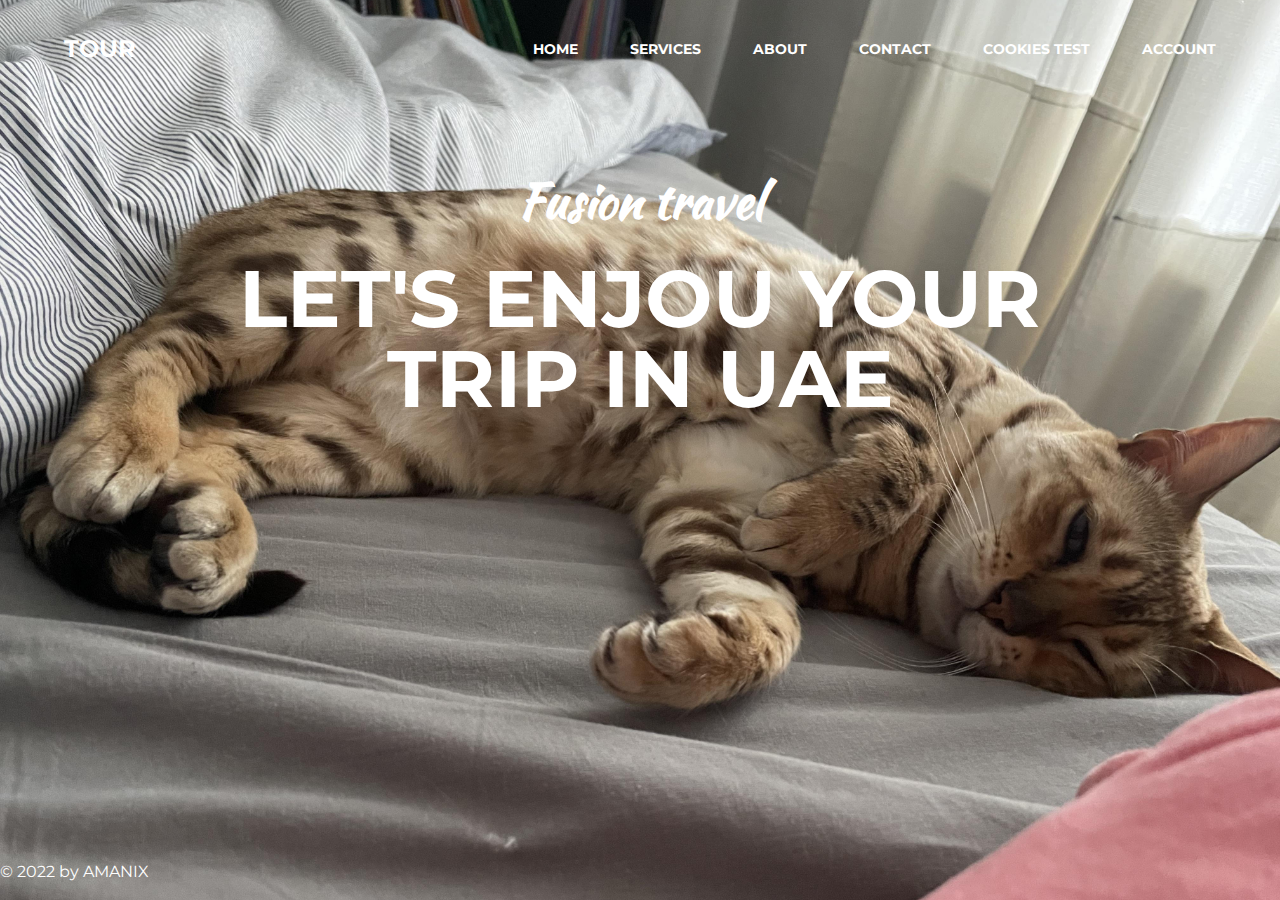
<file: data/index.html>
<!DOCTYPE html>
<html lang="en">
<head>
    <meta charset="UTF-8">
    <link rel="stylesheet" href="assets/css/style.css">
    <link href="https://fonts.googleapis.com/css2?family=Kaushan+Script&family=Montserrat:wght@400;700&display=swap" rel="stylesheet">
    <title>Ratatouille Server</title>
</head>
<body>

<header class="header">
    <div class="container">
        <div class ="header__inner">
            <a class = "nav__link" href="index.html">Tour</a>
            <nav class="nav">
                <a class="nav__link" href="index.html">Home</a>
                <a class="nav__link" href="service.html">Services</a>
                <a class="nav__link" href="about.html">About</a>
                <a class="nav__link" href="contact.html">Contact</a>
                <a class="nav__link" href="cookies.html">Cookies Test</a>
                <a class="nav__link" href="/cgi-bin/acc.py">Account</a>
            </nav>
        </div>
    </div>
</header>

<div class="intro">
    <div class ="container">
        <div class="intro__inner"> 
            <h2 class="inner__uptitle">Fusion travel</h2>
            <h1 class="intro__title">Let's Enjou Your Trip In UAE</h1>
        </div>
    </div>
    <footer>
        <p><span class="highlight">&#169; 2022 by AMANIX</p>
    </footer>
</div>

</body>
</html>
</file>
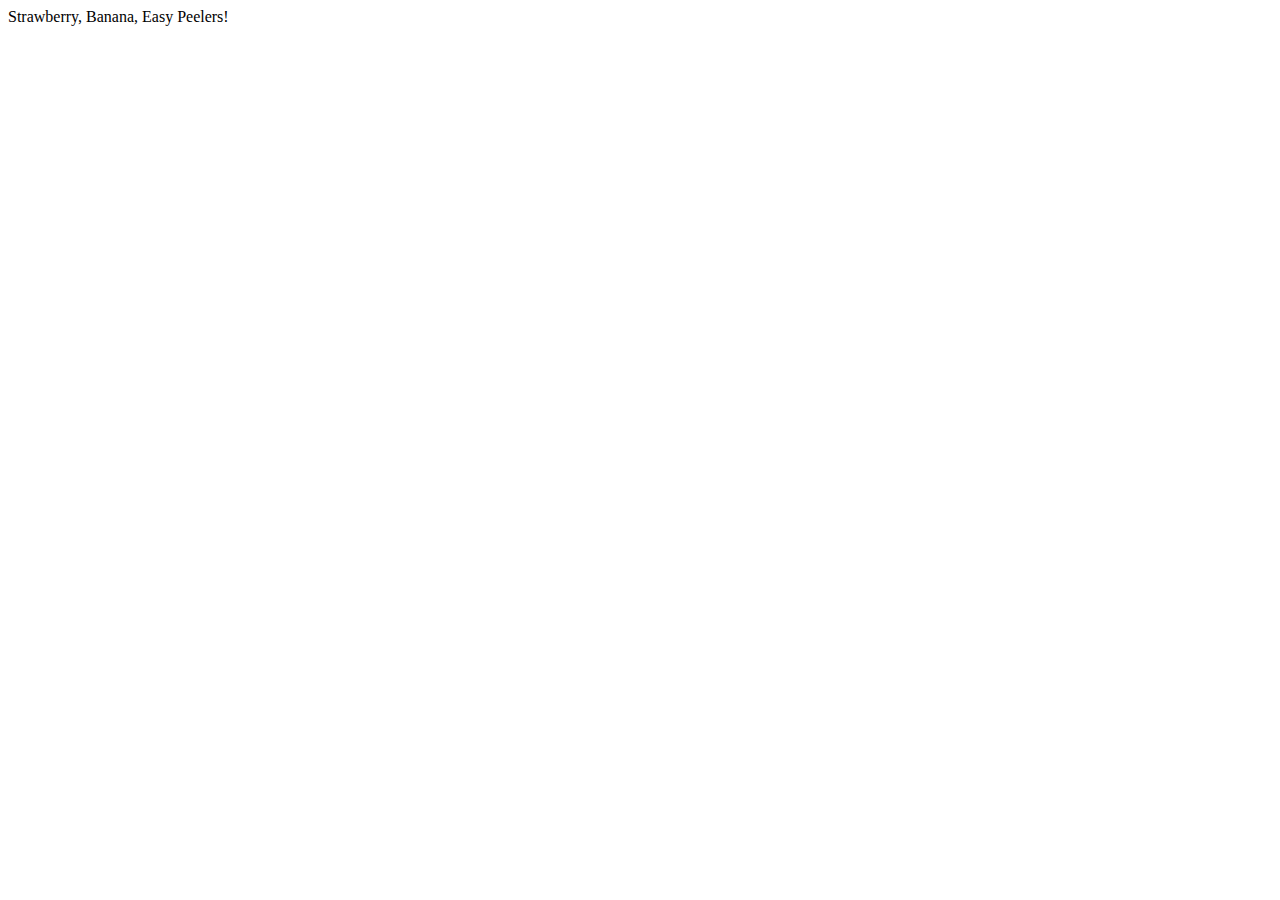
<file: data/fruits/index.html>
<!DOCTYPE html>
<html>
    <head>
        <meta http-equiv="content-type" content="text/html; charset=UTF-8">
        <title>Hello!</title>
    </head>

    <body>
                Strawberry, Banana, Easy Peelers!
    </body>
</html>
</file>
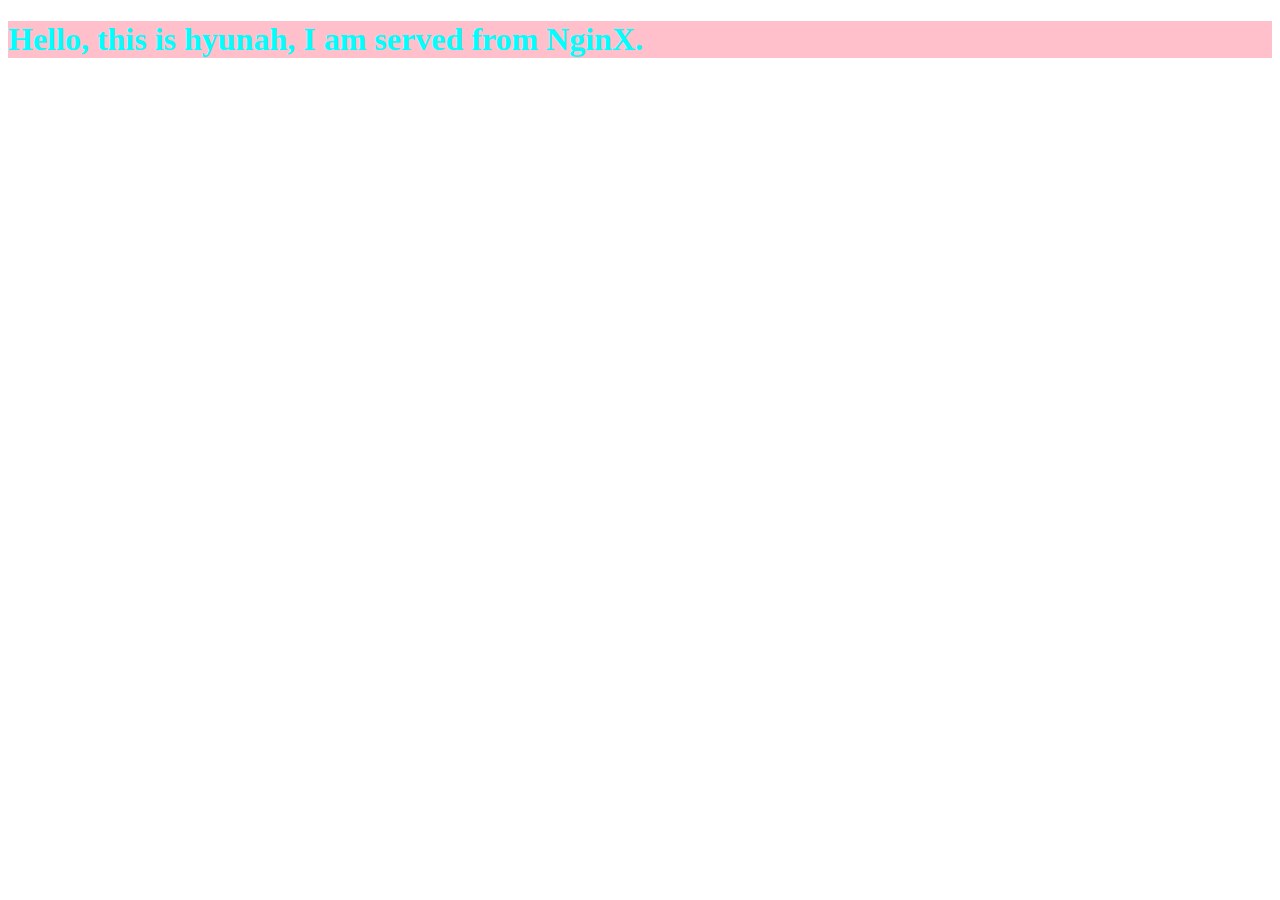
<file: data/mysite/index.html>
<!DOCTYPE html>

<html>
	<head>
		<meta charset="UTF-8"/>
		<title>My NGINX project</title>
		<link rel="stylesheet" href="./styles.css">
	</head>
	<body>
		<h1>Hello, this is hyunah, I am served from NginX.</h1>
	</body>
</html>
</file>
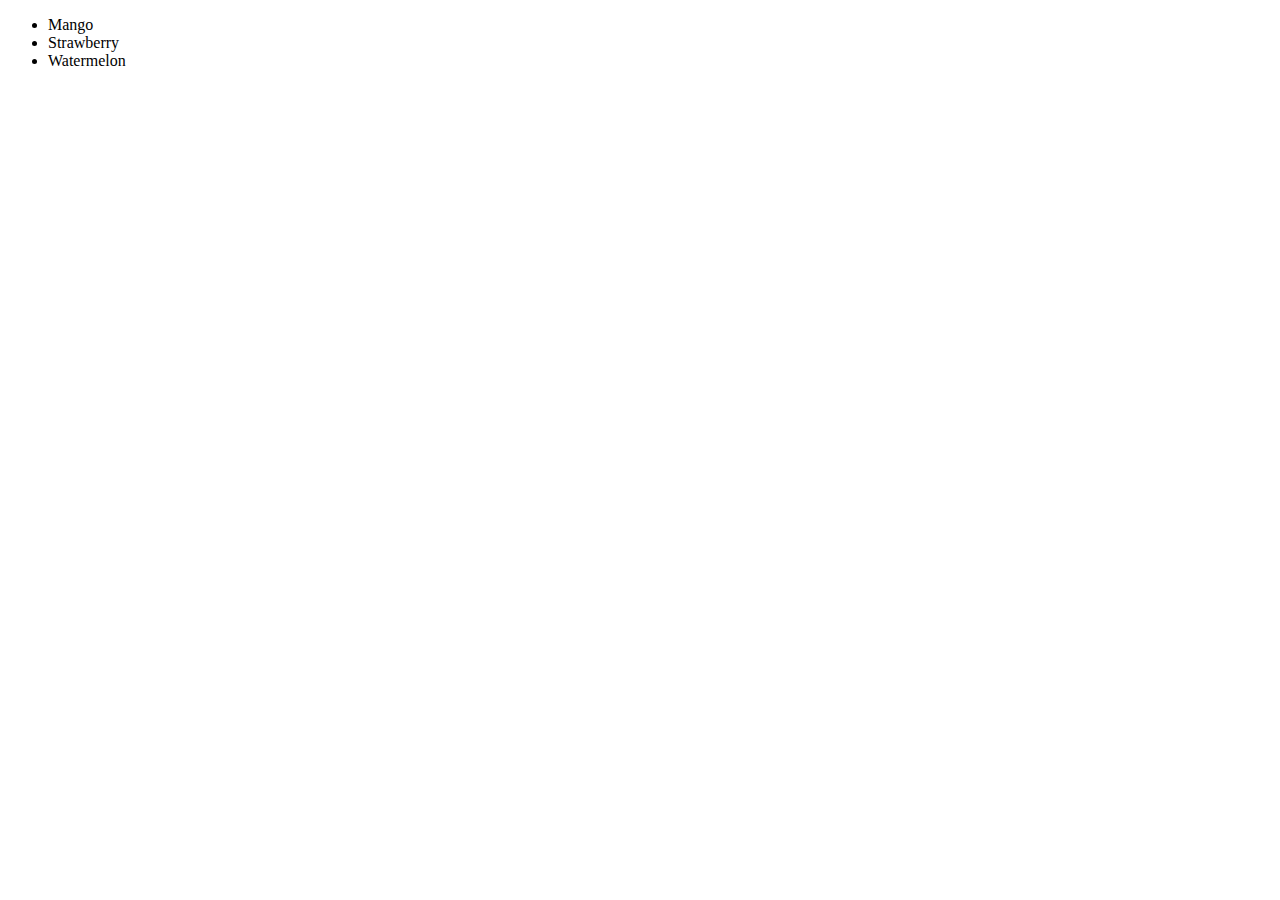
<file: data/mysite/fruits/index.html>
<!DOCTYPE html>

<html>

<head>
	<meta charset="UTF-8" />
	<title>My NGINX project</title>
</head>

<body>
	<ul>
		<li>
			Mango
		</li>
		<li>
			Strawberry
		</li>
		<li>
			Watermelon
		</li>

	</ul>
</body>

</html>
</file>
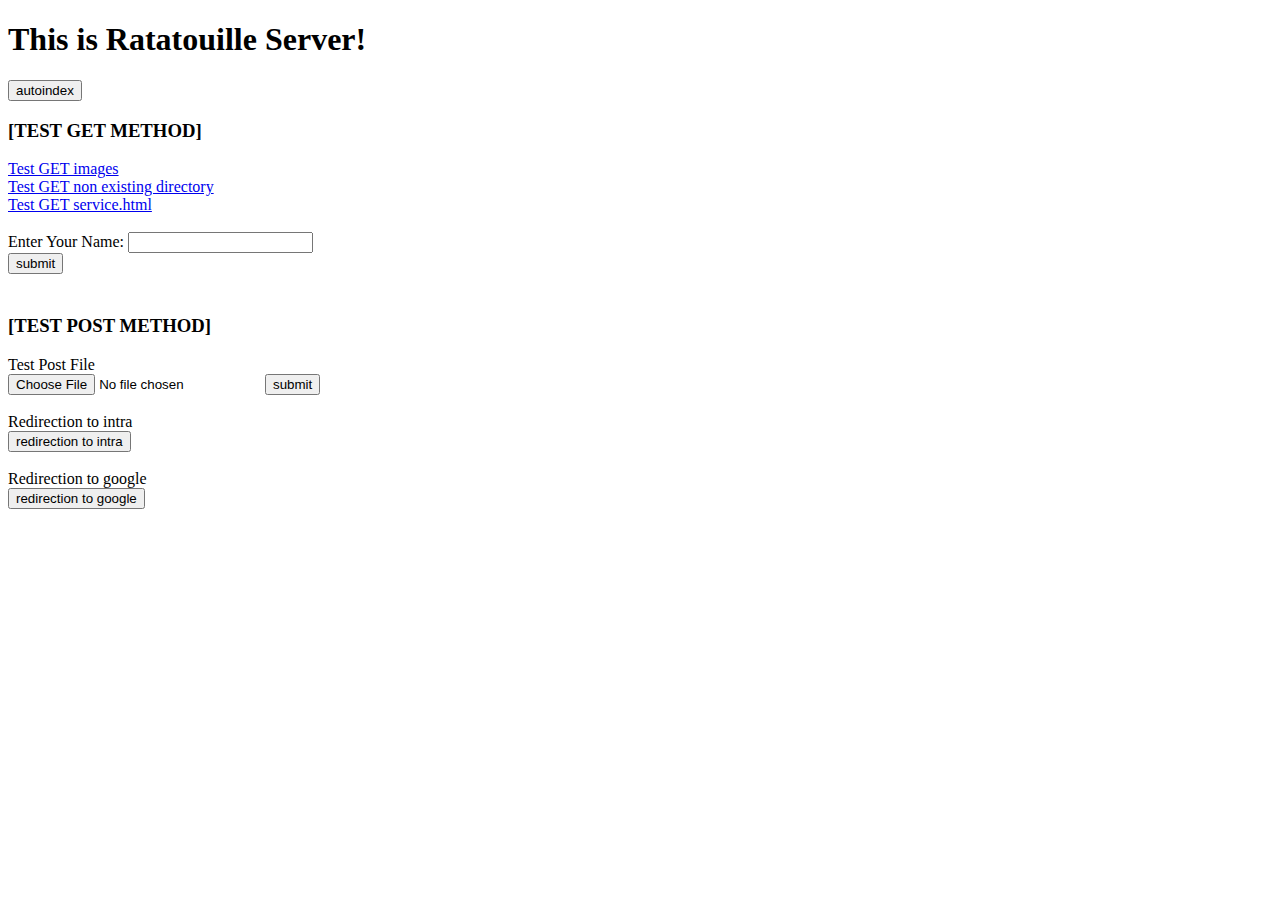
<file: data/about.html>
<!DOCTYPE html>
<html>
    <head>
        <meta http-equiv="content-type" content="text/html; charset=UTF-8">
        <title>Hello!</title>
    </head>
    <body>
            <h1>This is Ratatouille Server!<br></h1>

            </form>
            <form action="/test/" method="get">
              <input type="submit" value="autoindex">
            </form>

            <h3>[TEST GET METHOD]</h3>
            <a href="/fruits">Test GET images</a><br>
            <a href="/a">Test GET non existing directory</a><br>
            <a href="service.html">Test GET service.html</a><br><br>

            <form action="query.php">
            <label for="fname">Enter Your Name:</label>
            <input type="text" id="fname" name="fname"><br>
            <input type="submit" value="submit"><br>

            <h3><br>[TEST POST METHOD]</h3>
            </form>
            Test Post File <br>
            <form method="post" enctype="multipart/form-data" action="upload.php">
            <input type="file" id="myid" name="Yofile"/>
            <button>submit</button>
            </form><br>

            <div>Redirection to intra</div>
            <form action="/redirection_intra/" method="get">
              <input type="submit" value="redirection to intra">
            </form><br>
            </form>
            <div>Redirection to google</div>
            <form action="/redirection_google/" method="get">
            <input type="submit" value="redirection to google">
            </form><br>
    </body>
</html>
</file>
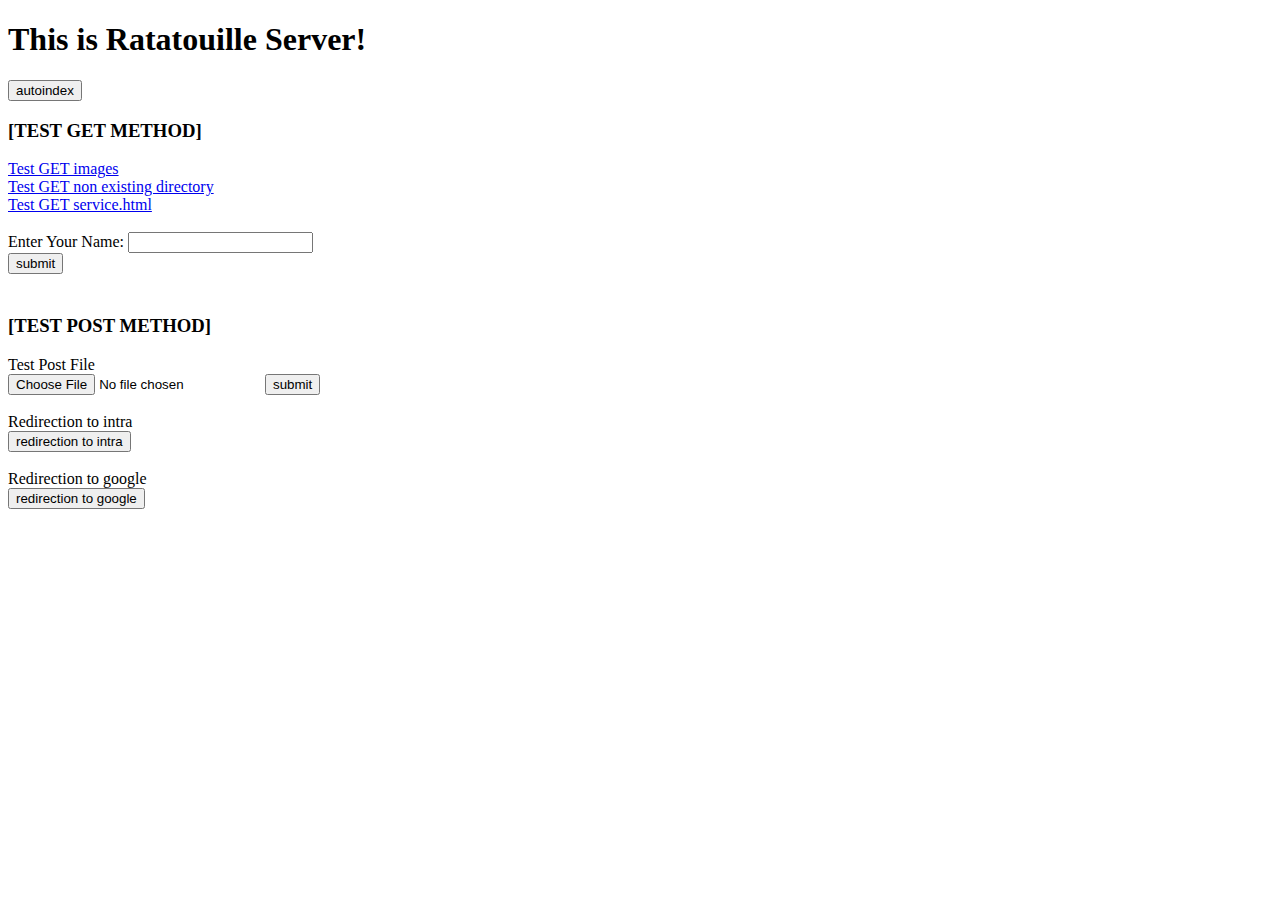
<file: data/index_1.html>
<!DOCTYPE html>
<html>
    <head>
        <meta http-equiv="content-type" content="text/html; charset=UTF-8">
        <title>Hello!</title>
    </head>
    <body>
            <h1>This is Ratatouille Server!<br></h1>

            </form>
            <form action="/test/" method="get">
              <input type="submit" value="autoindex">
            </form>

            <h3>[TEST GET METHOD]</h3>
            <a href="/fruits">Test GET images</a><br>
            <a href="/a">Test GET non existing directory</a><br>
            <a href="service.html">Test GET service.html</a><br><br>

            <form action="query.php">
            <label for="fname">Enter Your Name:</label>
            <input type="text" id="fname" name="fname"><br>
            <input type="submit" value="submit"><br>

            <h3><br>[TEST POST METHOD]</h3>
            </form>
            Test Post File <br>
            <form method="post" enctype="multipart/form-data" action="upload.php">
            <input type="file" id="myid" name="Yofile"/>
            <button>submit</button>
            </form><br>
            <div>Redirection to intra</div>
            <form action="/redirection_intra/" method="get">
              <input type="submit" value="redirection to intra">
            </form><br>
            </form>
            <div>Redirection to google</div>
            <form action="/redirection_google/" method="get">
            <input type="submit" value="redirection to google">
            </form><br>
    </body>
</html>
</file>
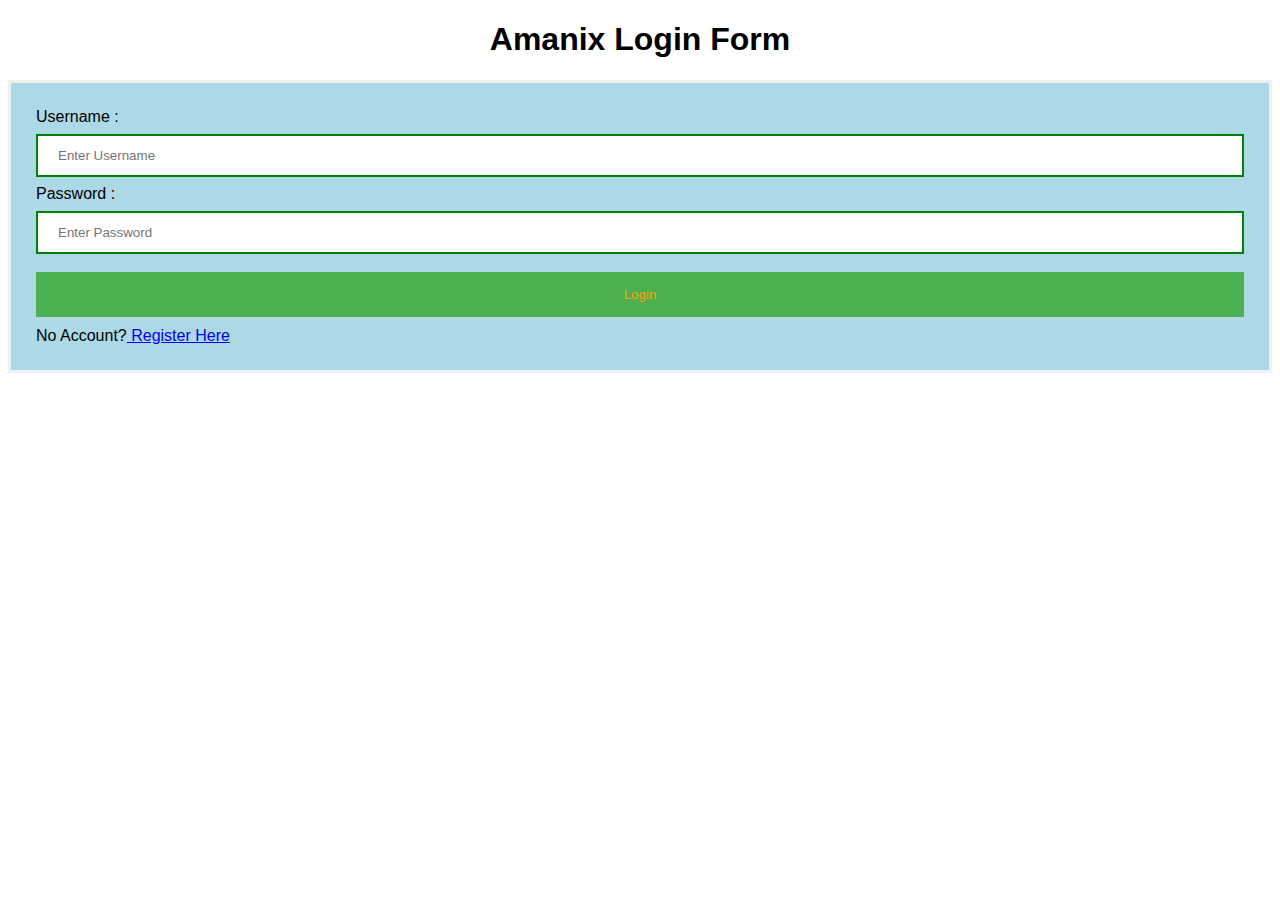
<file: data/login.html>
<!DOCTYPE html> 
<html> 
<head>
    <meta charset="UTF-8" name="viewport" content="width=device-width, initial-scale=1">
    <link rel="stylesheet" href="assets/css/accstyle.css">
    <title> Login Page </title>
</head>
<body>  
    <center> <h1> Amanix Login Form </h1> </center> 
    <form action = "../cgi-bin/acc.py" method = "get">
        <div class="container"> 
            <label>Username : </label> 
            <input type="text" placeholder="Enter Username" name="username" required>
            <label>Password : </label> 
            <input type="password" placeholder="Enter Password" name="password" required>
            <button type="submit">Login</button> 
            No Account?<a href="/register.html"> Register Here </a> 
        </div> 
    </form>   
</body>   
</html>
</file>
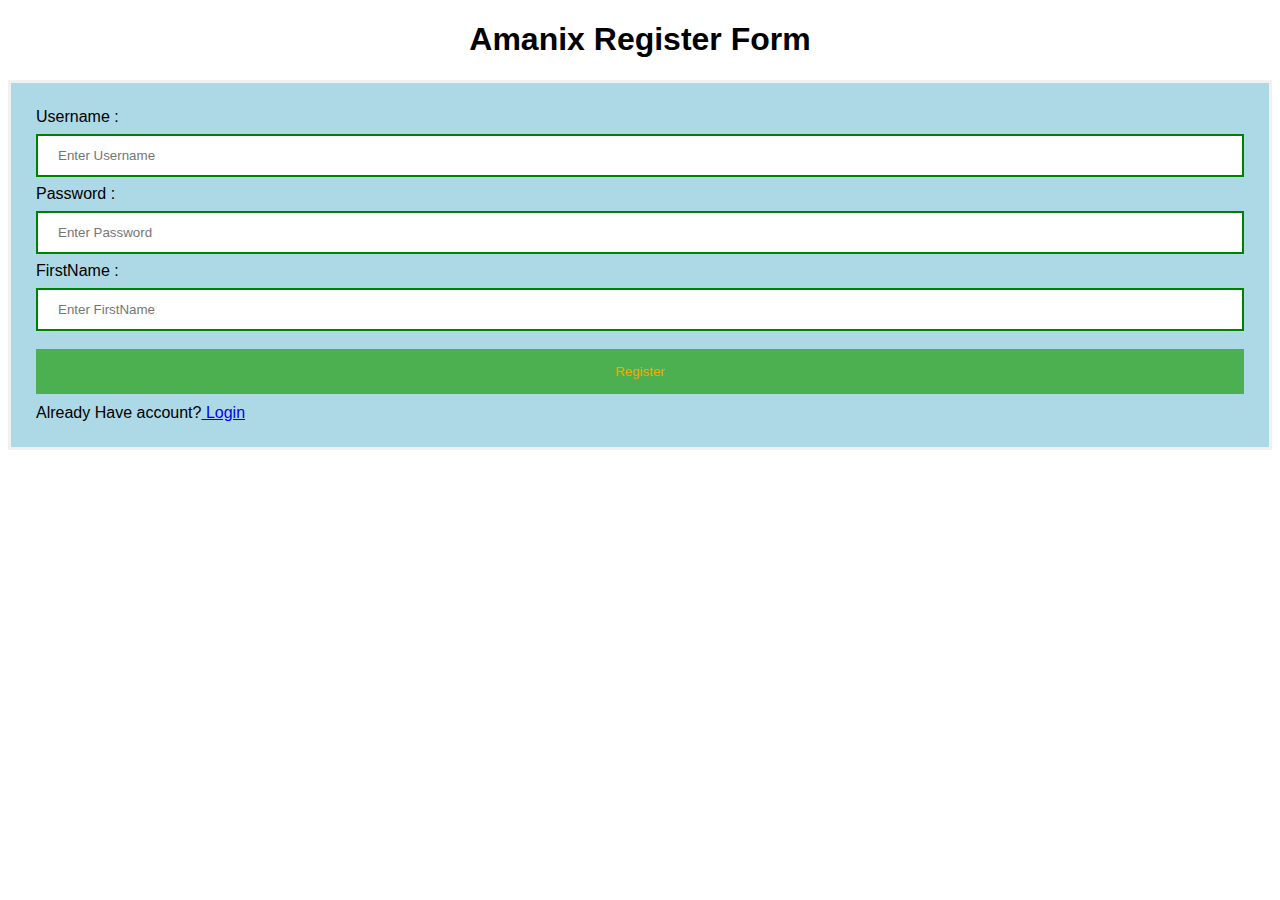
<file: data/register.html>
<!DOCTYPE html> 
<html> 
<head>
    <meta charset="UTF-8" name="viewport" content="width=device-width, initial-scale=1">
    <link rel="stylesheet" href="assets/css/accstyle.css">
    <title> Login Page </title>
</head>  
<body>  
    <center> <h1> Amanix Register Form </h1> </center> 
    <form action = "../cgi-bin/acc.py" method = "get">
        <div class="container"> 
            <label>Username : </label> 
            <input type="text" placeholder="Enter Username" name="username" required>
            <label>Password : </label> 
            <input type="password" placeholder="Enter Password" name="password" required>
            <label>FirstName : </label> 
            <input type="text" placeholder="Enter FirstName" name="firstname" required>
            <button type="submit">Register</button> 
            Already Have account?<a href="/cgi-bin/acc.py"> Login </a> 
        </div> 
    </form>   
</body>   
</html>
</file>
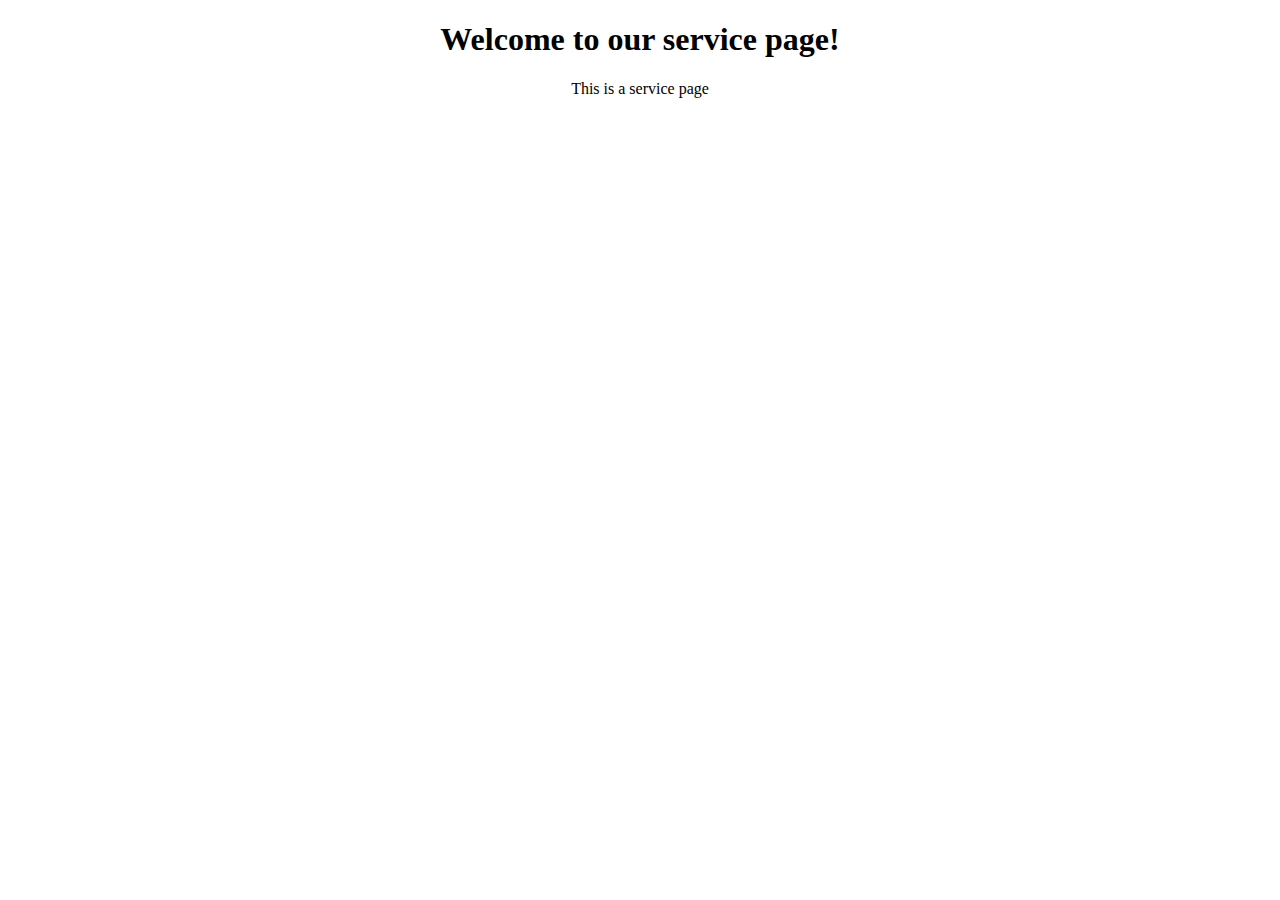
<file: data/service.html>
<!DOCTYPE html>
<html>
	<head>
		<title>Service!</title>
	</head>

	<body>
		<div style="text-align : center;"> 
			<h1>Welcome to our service page!</h1>
			<p>This is a service page</p>
		</div>
	</body>
</html>
</file>
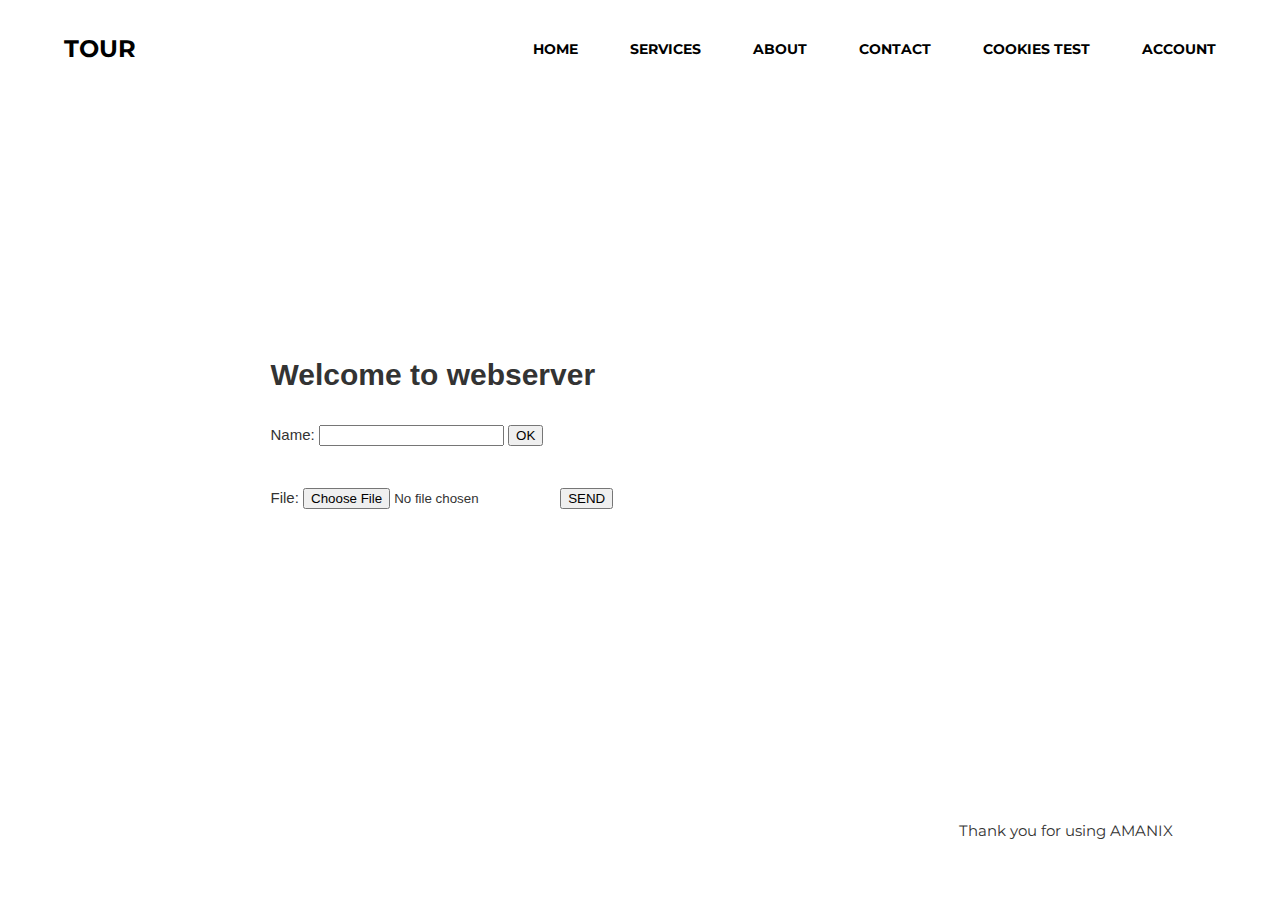
<file: data/services.html>
<!DOCTYPE html>
<html lang="en">
<head>
    <meta charset="UTF-8">
    <link rel="stylesheet" href="assets/css/style.css">
    <link rel="stylesheet" href="assets/css/serv.css">
    <link href="https://fonts.googleapis.com/css2?family=Kaushan+Script&family=Montserrat:wght@400;700&display=swap" rel="stylesheet">
    <title>Fusion</title>
    <!-- <script>
        if (window.history.replaceState) {
            window.history.replaceState(null, null, window.location.href);  //
        }
    </script> -->
</head>
<body>

<header class="header">
    <div class="container">
        <div class ="header__inner">
            <a class = "nav__link__dop" href="tours/tours.html">Tour</a>
            <nav class="nav">
                <a class="nav__link__dop" href="index.html">Home</a>
                <a class="nav__link__dop" href="services.html">Services</a>
                <a class="nav__link__dop" href="about.html">About</a>
                <a class="nav__link__dop" href="contact.html">Contact</a>
                <a class="nav__link__dop" href="cookies.html">Cookies Test</a>
                <a class="nav__link__dop" href="/cgi-bin/acc.py">Account</a>                   
            </nav>
        </div>
    </div>
</header>

<div class="sub_div">
    <h1 id="header"></h1>
    <script>
        function setAction(form, name){
            document.cookie = "user=" + name;
        }
        const value = `${document.cookie}`;
        const parts = value.split("=");
        document.getElementById("header").innerHTML = "Welcome " + (parts[parts.indexOf("user") + 1] ? parts[parts.indexOf("user") + 1] : "to webserver");
    </script>
    <br>
    <form method="get" onsubmit="return setAction(this, document.getElementById('nameForm').value)">
        Name: <input id="nameForm" type="text" name="user">
        <input type="submit" value="OK">
    </form>
    
    <br>
	<form enctype="multipart/form-data" action = "../cgi-bin/upload.py" method="post" >
        <p>File: <input type="file" name="filename" id="fileid" class="form-control">
            <input type="submit" value="SEND" href="#"></p>
    </form>

    <br>

</div>

    <footer>
        <p><span class="sight">Thank you for using AMANIX</p>
    </footer>

</body>
</html>
</file>
<file: data/assets/css/style.css>
html {
    height: 100%;
}
body {
    height: 100%;
    margin: 0;
    font-family: 'Montserrat', sans-serif;   
    font-size: 15px;
    line-height: 1.6;
    color: #333;
    display: flex;
    align-items: center;
}

*,
*:before,
*:after {
    box-sizing: border-box;
}

h1, h2, h3, h4, h5, h6 {
    margin: 0;
}

/*Container*/
.container {
    width: 100%;
    max-width: 1200px;
    margin: 0 auto;
}

/*Intro*/
.intro {
    display:flex;


    flex-direction: column;
    justify-content: flex-end;
    width: 100%;
    height: 100vh;
    background: url(../images/Desert_UAE.jpeg) center no-repeat;
    background-size: cover;
}

.intro__inner
{
    width: 100%;
    max-width: 880px;
    margin: 0 auto;
    text-align: center;
}

.intro__title {
    font-size: 80px;
    font-weight: 700;
    height: 65vh;
    text-transform: uppercase;
    color: white;
    text-align: center;
    line-height: 1;
}

.inner__uptitle {
    font-size: 48px;
    color: white;
    font-family: 'Kaushan Script', cursive;
    text-align: center;
    margin-bottom: 20px;
}

/*Header*/
.header {
    display: block;
    width: 100%;
    padding-top: 30px;
    position: absolute;
    top: 0;
    left: 0;
    right: 0;
    z-index: 1000;
}

.header__inner {
    display: flex;
    justify-content: space-between;
    align-items: center;

    font-weight: 700;
    font-size: 24px;
    text-transform: uppercase;
}

.header__inner:hover {
    color: #fce38a;
}

.header__inner:hover::after {
    display: block;
    opacity: 1;
} 

/*Navigation button*/
.nav {
    font-size: 14px;
    text-transform: uppercase;
}

.nav__link {
    display: inline-block;
    vertical-align: top;
    margin: 0 24px;
    position: relative;
    color: white;
    text-decoration: none;
    transition: color .2s linear;
}

.nav__link:after {
    content: "";
    display: block;
    width: 100%;
    height: 2px;
    display: none;
    
    background-color: #fce38a;
    opacity: 0;
    position: absolute;
    top: 100%;
    left: 0;
    z-index: 1;
    
    transition: opacity .2s linear;
}

.nav__link:hover {
    color: #fce38a;
}

.nav__link:hover::after {
    display: block;
    opacity: 1;
}

.nav__link__dop {
    display: inline-block;
    vertical-align: top;
    margin: 0 24px;
    position: relative;
    color: black;
    text-decoration: none;
    transition: color .2s linear;
}

.nav__link__dop:after {
    content: "";
    display: block;
    width: 100%;
    height: 2px;
    display: none;
    
    background-color: #333;
    opacity: 0;
    position: absolute;
    top: 100%;
    left: 0;
    z-index: 1;
    
    transition: opacity .2s linear;
}

.nav__link__dop:hover {
    color: #333;
}

.nav__link__dop:hover::after {
    display: block;
    opacity: 1;
}

/*Trademark*/
.highlight {
    color: white;
    display: flex;
    margin-top: 200px;
    font-size: 16px;
    margin: 0 auto;
}

/* knopka 

.button {
    display: inline-block;
    vertical-align: top;
    padding: 8px 30px;
    border: 3px solid white;
    color: white;
    text-transform: uppercase;
    font-size: 14px;
    font-weight: 700;
    text-decoration: none;
    transition: background .1s linear, color .1s linear;
}

.button:hover {
    background-color: white;
    color: #333;

} */

/*slides*/
.slides {
    display: flex;
    width: 90vw;
}

.panel {
    background-size: cover;
    background-position: center;
    background-repeat: no-repeat;
    height: 80vh;
    border-radius: 50px;
    color: #fff;
    cursor: pointer;
    flex: 0.5;
    margin: 10px;
    position: relative;
    -webkit-transition: all 700ms easy-in;
}

.panel h3 {
    font-size: 24px;
    position: absolute;
    bottom: 20px;
    left: 20px;
    margin: 0;
    opacity: 0;
}

.panel.active {
    flex: 5;
}

.panel.active h3 {
    opacity: 1;
    transition: opacity 0.3s ease-in 0.4s;
}


/* about */

.cont__title {
    width: 850px;
    height: 250px;
    position: absolute;
    top: 0;
    right: 0;
    bottom: 40%;
    left: 0;
    margin: auto; 
}
.titles__inner {
    padding: 10px 20px;
    /* background-color: red; */
    text-align: center;
}

.text__about {
    padding: 10px 20px;
    text-align: center;
}

/* poloska */

.titles__inner:after {
    content: "";
    display: block;
    width: 60px;
    height: 3px;
    background-color: #333;
    margin: 10px auto 0;
}
</file>
<file: data/mysite/styles.css>
h1 {
	background-color: pink;
	color: aqua;
}
</file>
<file: data/assets/css/accstyle.css>
Body {
    font-family: Calibri, Helvetica, sans-serif;
    background-color: white;
  }
  button { 
         background-color: #4CAF50; 
         width: 100%;
          color: orange; 
          padding: 15px; 
          margin: 10px 0px; 
          border: none; 
          cursor: pointer; 
           } 
   form { 
          border: 3px solid #f1f1f1; 
      } 
   input[type=text], input[type=password] { 
          width: 100%; 
          margin: 8px 0;
          padding: 12px 20px; 
          display: inline-block; 
          border: 2px solid green; 
          box-sizing: border-box; 
      }
   button:hover { 
          opacity: 0.7; 
      } 
    .cancelbtn { 
          width: auto; 
          padding: 10px 18px;
          margin: 10px 5px;
      } 
        
     
   .container { 
          padding: 25px; 
          background-color: lightblue;
      }
</file>
<file: data/assets/css/serv.css>
.sub_div {
    width: 35em;
    margin: 0 auto;
    font-family: Verdana, Arial, sans-serif;
    align-items: center;
}

.sight {
    color: fff;
    display: flex;
    margin-top: 800px;
    font-size: 15px;
    transform: translate(-50%, -50%);
}

/* .uploadButton {
    display: block;
    width: 100px;
    background: #3df;
    padding: 10px;
    color: #FFF;
    font-size: 16px;
    font-weight: bold;
    font-family: Tahoma;
    text-align: center;
    border-radius: 10px;
    cursor: pointer;
}
.uploadButton:hover {
    background: #3ce;
}
.uploadButton div{
  color: #00097d;
} */
</file>
